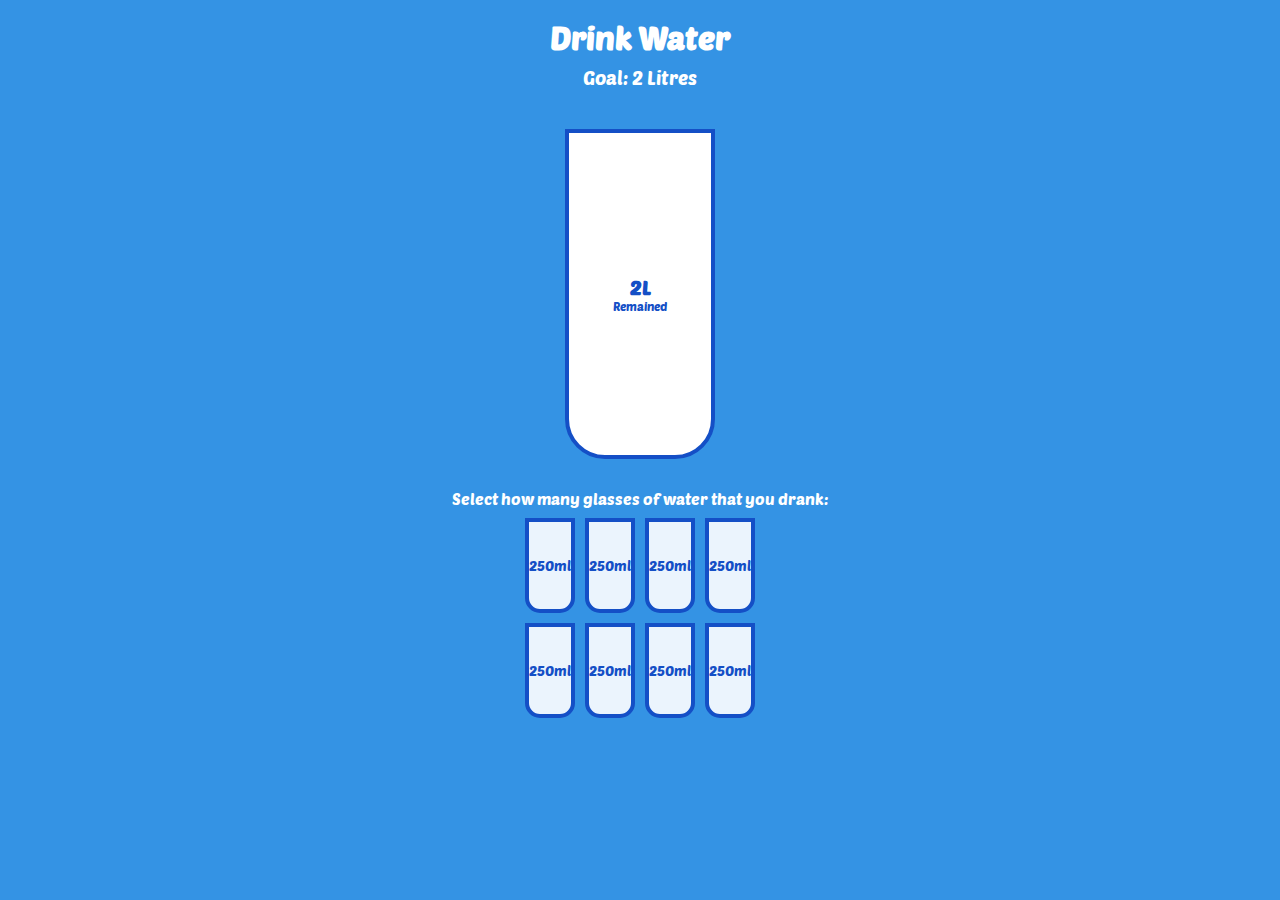
<file: index.html>
<!DOCTYPE html>
<html lang="en">
<head>
    <meta charset="UTF-8">
    <meta name="viewport" content="width=device-width, initial-scale=1.0">
    <title>Drink Water</title>
    <link rel="stylesheet" href="dw.css">
</head>
<body>
    <h1>Drink Water</h1>
    <h3>Goal: 2 Litres</h3>
    <div class="cup">
        <div class="remained" id="remained">
            <span id="litres"></span>
            <small>Remained</small>
        </div>
        <div class="percentage"id="percentage"></div>
    </div>
    <p class="text">Select how many glasses of water that you drank:</p>
    <div class="cups">
        <div class="cup cup-small">250ml</div>
        <div class="cup cup-small">250ml</div>
        <div class="cup cup-small">250ml</div>
        <div class="cup cup-small">250ml</div>
        <div class="cup cup-small">250ml</div>
        <div class="cup cup-small">250ml</div>
        <div class="cup cup-small">250ml</div>
        <div class="cup cup-small">250ml</div>
    </div>
    <script src="dw.js"></script>
</body>
</html>
</file>
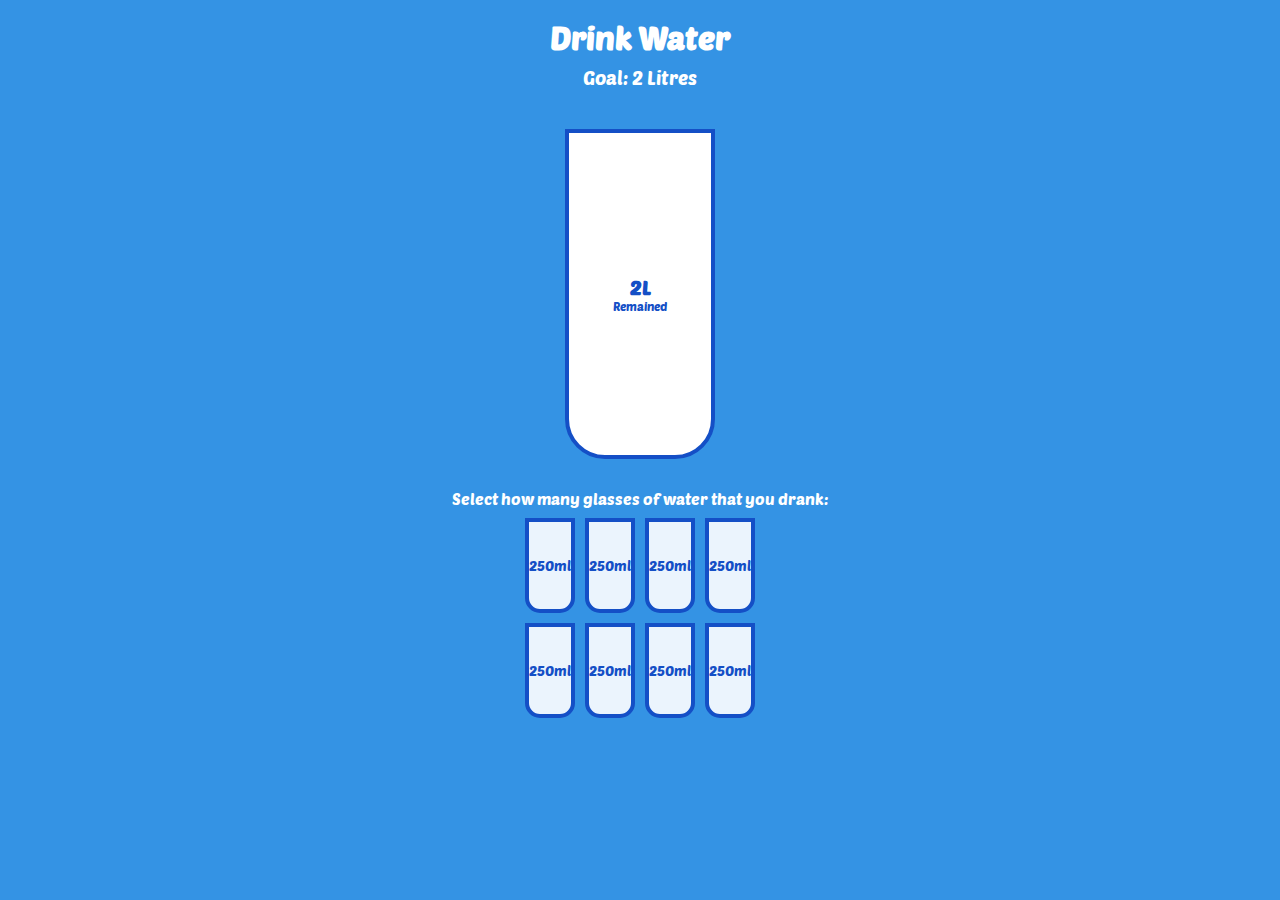
<file: dw.html>
<!DOCTYPE html>
<html lang="en">
<head>
    <meta charset="UTF-8">
    <meta name="viewport" content="width=device-width, initial-scale=1.0">
    <title>Drink Water</title>
    <link rel="stylesheet" href="dw.css">
</head>
<body>
    <h1>Drink Water</h1>
    <h3>Goal: 2 Litres</h3>
    <div class="cup">
        <div class="remained" id="remained">
            <span id="litres"></span>
            <small>Remained</small>
        </div>
        <div class="percentage"id="percentage"></div>
    </div>
    <p class="text">Select how many glasses of water that you drank:</p>
    <div class="cups">
        <div class="cup cup-small">250ml</div>
        <div class="cup cup-small">250ml</div>
        <div class="cup cup-small">250ml</div>
        <div class="cup cup-small">250ml</div>
        <div class="cup cup-small">250ml</div>
        <div class="cup cup-small">250ml</div>
        <div class="cup cup-small">250ml</div>
        <div class="cup cup-small">250ml</div>
    </div>
    <script src="dw.js"></script>
</body>
</html>
</file>
<file: dw.css>
@import url('https://fonts.googleapis.com/css2?family=Poetsen+One&display=swap');
*{
    box-sizing: border-box;
    
}
:root{
    --border-color:#144fc6;
    --fill-color: #6ab3f8;
}
body{
    background-color: #3493e4;
    color: #fff;
    font-family: "Poetsen One",sans-serif;
    display: flex;
    flex-direction: column;
    align-items: center;
    margin-bottom: 40px;
}
h1{
    margin: 10px 0 0;
}

h3{
    font-weight: 400;
    margin: 10px 0;
}

.cup{
    background-color: #fff;
    border: 4px solid var(--border-color);
    color: var(--border-color);
    border-radius: 0 0 40px 40px;
    height: 330px;
    width: 150px;
    margin: 30px 0;
    display: flex;
    flex-direction: column;
    overflow: hidden;
}
.cup.cup-small{
    width: 50px;
    height: 95px;
    border-radius: 0 0 15px 15px;
    background-color: rgba(255, 255, 255, 0.9);
    cursor: pointer;
    font-size: 14px;
    align-items: center;
    justify-content: center;
    text-align: center;
    margin: 5px;
    transition: 0.3s ease;
}

.cup-small.full{
    background-color: var(--fill-color);
    color: #fff;
}

.cups{
    display: flex;
    flex-wrap: wrap;
    align-items: center;
    justify-content: center;
    width: 280px;
}

.remained{
    display: flex;
    flex-direction: column;
    justify-content: center;
    align-items: center;
    text-align: center;
    flex: 1;
    transition: 0.3s ease;
}

.remained span{
    font-size: 20px;
    font-weight: bold;
}

.remained small{
    font-size: 12px;
}

.percentage{
    background-color: var(--fill-color);
    display: flex;
    justify-content: center;
    align-items: center;
    text-align: center;
    font-size: 30px;
    font-weight: bold;
    height: 0;
    transition: 0.3s ease;
}

.text{
    text-align: center;
    margin: 0 0 5px;
}
</file>
